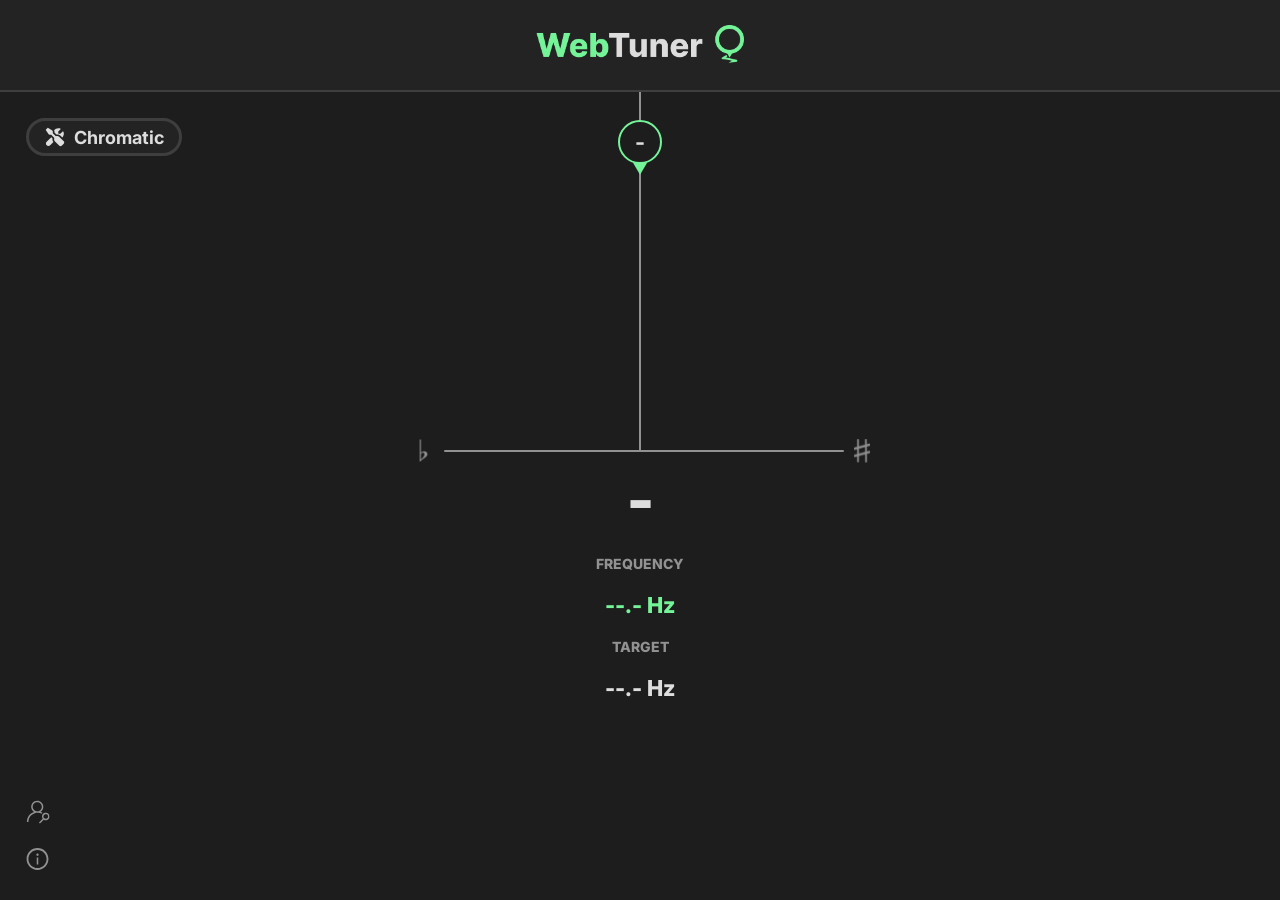
<file: index.html>
<!DOCTYPE html>
<html lang="en">
<head>
    <meta charset="UTF-8">
    <meta name="viewport" content="width=device-width, initial-scale=1.0">
    <title>WebTuner</title>
    <link rel="preconnect" href="https://fonts.googleapis.com">
    <link rel="preconnect" href="https://fonts.gstatic.com" crossorigin>
    <link href="https://fonts.googleapis.com/css2?family=Inter:ital,opsz,wght@0,14..32,100..900;1,14..32,100..900&display=swap" rel="stylesheet">
    <link rel="icon" type="image/png" href="assets/img/icon.png">
    <link rel="stylesheet" href="assets/style/style.css">
    <script>
        sessionStorage.setItem("selectedTuning", "chromaticNotes");
    </script>
    <script src="js/tunings.js"></script>
    <script src="js/app.js" type="module"></script>
</head>
<body>
    <header>
        <a href="index.html">
            <img src="assets/img/Logo.png" alt="WebTuner" height="40" id="header-logo">
        </a>
    </header>

    <div class="tuner-container">
        <div class="axis-line">
            <div class="vertical-axis-container">
                <div class="vertical-axis-line"></div>
            </div>
            <div class="horizontal-axis-container">
                <img id="flat-note-icon" src="assets/img/flat note.svg" alt="">
                <div class="horizontal-axis-line"></div>
                <img id="sharp-note-icon" src="assets/img/sharp note.svg" alt="">
            </div>
        </div>
        
        <span id="tuner-note-label">-</span>

        <div style="display: flex; flex-direction: column; gap: 20px; padding-top: 10px;">
            <div class="tuner-content">
                <span class="tuner-content-text">FREQUENCY</span>
                <span id="frequency-label">--.- Hz</span>
            </div>

            <div class="tuner-content">
                <span class="tuner-content-text">TARGET</span>
                <span id="target-frequency-label" style="color: #dddddd;">--.- Hz</span>
            </div>
        </div>
        
    </div>

    <div class="cent-container">
        <div class="cent-canvas">
            <canvas id="cent-trail"></canvas>
            <div class="cent-coin">
                <span id="cent-label" class="cent">-</span>
                <span class="cent-arrow">▼</span>
            </div>
        </div>
    </div>

    <main>
        <div class="content-header">
            <button id="tuner-type-btn" onclick="window.location.href='services.html'">
                <svg xmlns="http://www.w3.org/2000/svg" width="22" height="22" viewBox="0 0 640 640">
                    <path d="M0 0h640v640H0z" fill="none" />
                    <path fill="currentColor" d="M102.8 57.3c5.4-5.4 13.8-6.2 20.2-2l118.9 79.2c8.9 5.9 14.2 15.9 14.2 26.6v49.6l90.8 90.8c33.3-15 73.9-8.9 101.2 18.5l126.1 126.1c18.7 18.7 18.7 49.1 0 67.9l-60.1 60.1c-18.7 18.7-49.1 18.7-67.9 0L320.1 448c-27.4-27.4-33.5-67.9-18.5-101.2L210.8 256h-49.6c-10.7 0-20.7-5.3-26.6-14.2L55.4 122.9c-4.2-6.3-3.4-14.8 2-20.2zm145 303.5c-6.3 36.9 2.3 75.9 26.2 107.2l-94.9 95c-28.1 28.1-73.7 28.1-101.8 0s-28.1-73.7 0-101.8l135.4-135.5l35.2 35.1zM416.1 64c20.1 0 39.4 3.7 57.1 10.5c10 3.8 11.8 16.5 4.3 24.1l-56.7 56.7c-3 3-4.7 7.1-4.7 11.3V208c0 8.8 7.2 16 16 16h41.4c4.2 0 8.3-1.7 11.3-4.7l56.7-56.7c7.6-7.5 20.3-5.7 24.1 4.3c6.8 17.7 10.5 37 10.5 57.1c0 43.2-17.2 82.3-45 111.1L482 286c-33.1-33-78.5-45.7-121.1-38.4l-56.8-56.8v-29.7l-.2-5c-.8-12.4-4.4-24.3-10.5-34.9c29.4-35 73.4-57.2 122.7-57.3z" />
                </svg>
                <span id="tuner-type-label">Chromatic</span>
            </button>
        </div>

        <div class="main-content">
        </div>

        <div class="corner-nav">

            <!-- Contact SVG -->
            <a href="contact.html">
                <svg class="corner-nav-icon" width="33" height="33" viewBox="0 0 33 33" fill="none" xmlns="http://www.w3.org/2000/svg">
                    <g clip-path="url(#clip0_5_156)">
                        <path d="M23.2343 17.9472C22.7003 18.4042 22.2452 18.9119 21.8692 19.4704C20.9973 19.0475 20.091 18.7399 19.1501 18.5474C18.2092 18.3549 17.2492 18.2617 16.27 18.2678C15.1451 18.2867 14.0747 18.4454 13.0588 18.7438C12.0429 19.0423 11.0913 19.4542 10.2042 19.9797C9.31713 20.5051 8.52561 21.1383 7.82968 21.8793C7.13374 22.6203 6.52765 23.438 6.0114 24.3322C5.49515 25.2265 5.11562 26.1965 4.87281 27.2425C4.62999 28.2884 4.50747 29.3635 4.50526 30.4679L2.50555 30.5016C2.4799 28.981 2.67915 27.5139 3.1033 26.1002C3.52744 24.6866 4.15149 23.3895 4.97545 22.2088C5.79941 21.028 6.78726 19.9904 7.93901 19.0958C9.09076 18.2013 10.4022 17.5072 11.8732 17.0136C11.3045 16.6481 10.7973 16.2243 10.3516 15.7422C9.90587 15.2601 9.52196 14.7352 9.19985 14.1676C8.87773 13.6001 8.62799 13 8.45064 12.3675C8.27328 11.735 8.1789 11.0802 8.16748 10.4033C8.14886 9.29924 8.33969 8.25942 8.73996 7.28378C9.14024 6.30815 9.69885 5.45486 10.4158 4.72391C11.1327 3.99297 11.9719 3.40582 12.9333 2.96247C13.8947 2.51911 14.9274 2.28812 16.0315 2.26951C17.1355 2.25089 18.1753 2.44172 19.1509 2.84199C20.1266 3.24226 20.9799 3.80087 21.7108 4.51782C22.4417 5.23476 23.0289 6.07394 23.4722 7.03535C23.9156 7.99676 24.1466 9.02947 24.1652 10.1335C24.1766 10.8105 24.1044 11.468 23.9484 12.1062C23.7925 12.7443 23.5684 13.3575 23.2762 13.9459C22.984 14.5342 22.6128 15.0718 22.1626 15.5586C21.7125 16.0455 21.2146 16.4862 20.6691 16.8809C21.1194 17.0192 21.5544 17.1733 21.974 17.3433C22.3935 17.5134 22.8137 17.7146 23.2343 17.9472ZM10.1672 10.3695C10.1812 11.2027 10.3506 11.976 10.6751 12.6894C10.9997 13.4028 11.4374 14.0309 11.9883 14.5738C12.5392 15.1167 13.1819 15.5382 13.9162 15.8384C14.6505 16.1385 15.4343 16.2816 16.2675 16.2675C17.0903 16.2536 17.8636 16.0843 18.5874 15.7596C19.3112 15.4348 19.9393 14.9971 20.4718 14.4464C21.0042 13.8956 21.4257 13.253 21.7363 12.5185C22.0469 11.784 22.19 11.0002 22.1655 10.1672C22.1516 9.3444 21.9823 8.57111 21.6576 7.84731C21.3328 7.12352 20.8951 6.49539 20.3443 5.96294C19.7936 5.43048 19.1458 5.00905 18.4009 4.69865C17.656 4.38825 16.8774 4.24511 16.0652 4.26922C15.232 4.28327 14.4587 4.45258 13.7453 4.77716C13.0319 5.10173 12.4038 5.53947 11.8609 6.09037C11.318 6.64126 10.8966 7.28909 10.5966 8.03383C10.2966 8.77858 10.1535 9.55715 10.1672 10.3695ZM27.3306 18.0656C28.018 18.054 28.6712 18.1732 29.2901 18.4233C29.909 18.6733 30.4462 19.0236 30.9018 19.4744C31.3574 19.9251 31.7256 20.4502 32.0066 21.0497C32.2876 21.6492 32.434 22.2979 32.4457 22.9957C32.4573 23.6831 32.338 24.331 32.0878 24.9395C31.8377 25.548 31.4873 26.0852 31.0367 26.5512C30.5862 27.0172 30.0559 27.3856 29.4458 27.6563C28.8357 27.9271 28.187 28.0734 27.4998 28.0954C26.4895 28.1125 25.563 27.8468 24.7203 27.2984L20.2354 31.9372C20.0408 32.1384 19.8082 32.2413 19.5374 32.2459C19.2666 32.2505 19.0306 32.1555 18.8293 31.9609C18.6281 31.7664 18.5252 31.5337 18.5207 31.2629C18.5161 30.9921 18.6111 30.7561 18.8056 30.5549L23.2906 25.9161C22.7141 25.0924 22.4173 24.1754 22.4003 23.1651C22.3887 22.4777 22.508 21.8298 22.7582 21.2213C23.0084 20.6128 23.3588 20.0756 23.8093 19.6096C24.2598 19.1436 24.785 18.7753 25.3846 18.5047C25.9843 18.2342 26.633 18.0878 27.3306 18.0656ZM27.4661 26.0957C27.8827 26.0887 28.2719 26.004 28.6338 25.8416C28.9957 25.6792 29.3098 25.4604 29.576 25.185C29.8422 24.9097 30.0555 24.5831 30.2158 24.2053C30.3761 23.8276 30.4529 23.4356 30.446 23.0294C30.439 22.6128 30.3543 22.2236 30.1919 21.8617C30.0296 21.4998 29.8055 21.1858 29.5197 20.9197C29.2339 20.6537 28.9126 20.4403 28.5557 20.2797C28.1987 20.119 27.8016 20.0475 27.3644 20.0653C26.9478 20.0724 26.5585 20.1571 26.1966 20.3194C25.8347 20.4818 25.5207 20.7059 25.2547 20.9917C24.9886 21.2774 24.7753 21.5988 24.6146 21.9557C24.4539 22.3126 24.3824 22.7045 24.4 23.1314C24.407 23.548 24.4917 23.9372 24.6541 24.2991C24.8165 24.661 25.0354 24.9751 25.3107 25.2413C25.5861 25.5075 25.9126 25.7208 26.2904 25.8811C26.6682 26.0415 27.06 26.113 27.4661 26.0957Z" fill="currentColor"/>
                    </g>
                    <defs>
                        <clipPath id="clip0_5_156">
                        <rect width="32" height="32" fill="white" transform="translate(0 0.539551) rotate(-0.96609)"/>
                        </clipPath>
                    </defs>
                </svg>

                <span class="corner-nav-title">Contact</span> <!-- Hidden -->
            </a>

            <!-- About SVG -->
            <a href="about.html">
                <svg class="corner-nav-icon" width="32" height="32" viewBox="0 0 32 32" fill="none" xmlns="http://www.w3.org/2000/svg">
                    <g clip-path="url(#clip0_5_160)">
                        <path d="M16 2C8.26875 2 2 8.26875 2 16C2 23.7313 8.26875 30 16 30C23.7313 30 30 23.7313 30 16C30 8.26875 23.7313 2 16 2ZM16 27.625C9.58125 27.625 4.375 22.4188 4.375 16C4.375 9.58125 9.58125 4.375 16 4.375C22.4188 4.375 27.625 9.58125 27.625 16C27.625 22.4188 22.4188 27.625 16 27.625Z" fill="currentColor"/>
                        <path d="M14.5 10.5C14.5 10.8978 14.658 11.2794 14.9393 11.5607C15.2206 11.842 15.6022 12 16 12C16.3978 12 16.7794 11.842 17.0607 11.5607C17.342 11.2794 17.5 10.8978 17.5 10.5C17.5 10.1022 17.342 9.72064 17.0607 9.43934C16.7794 9.15804 16.3978 9 16 9C15.6022 9 15.2206 9.15804 14.9393 9.43934C14.658 9.72064 14.5 10.1022 14.5 10.5ZM16.75 14H15.25C15.1125 14 15 14.1125 15 14.25V22.75C15 22.8875 15.1125 23 15.25 23H16.75C16.8875 23 17 22.8875 17 22.75V14.25C17 14.1125 16.8875 14 16.75 14Z" fill="currentColor"/>
                    </g>
                    <defs>
                        <clipPath id="clip0_5_160">
                        <rect width="32" height="32" fill="white"/>
                        </clipPath>
                    </defs>
                </svg>

                <span class="corner-nav-title">About</span> <!-- Hidden -->
            </a>
        </div>
    </main>
</body>
</html>
</file>
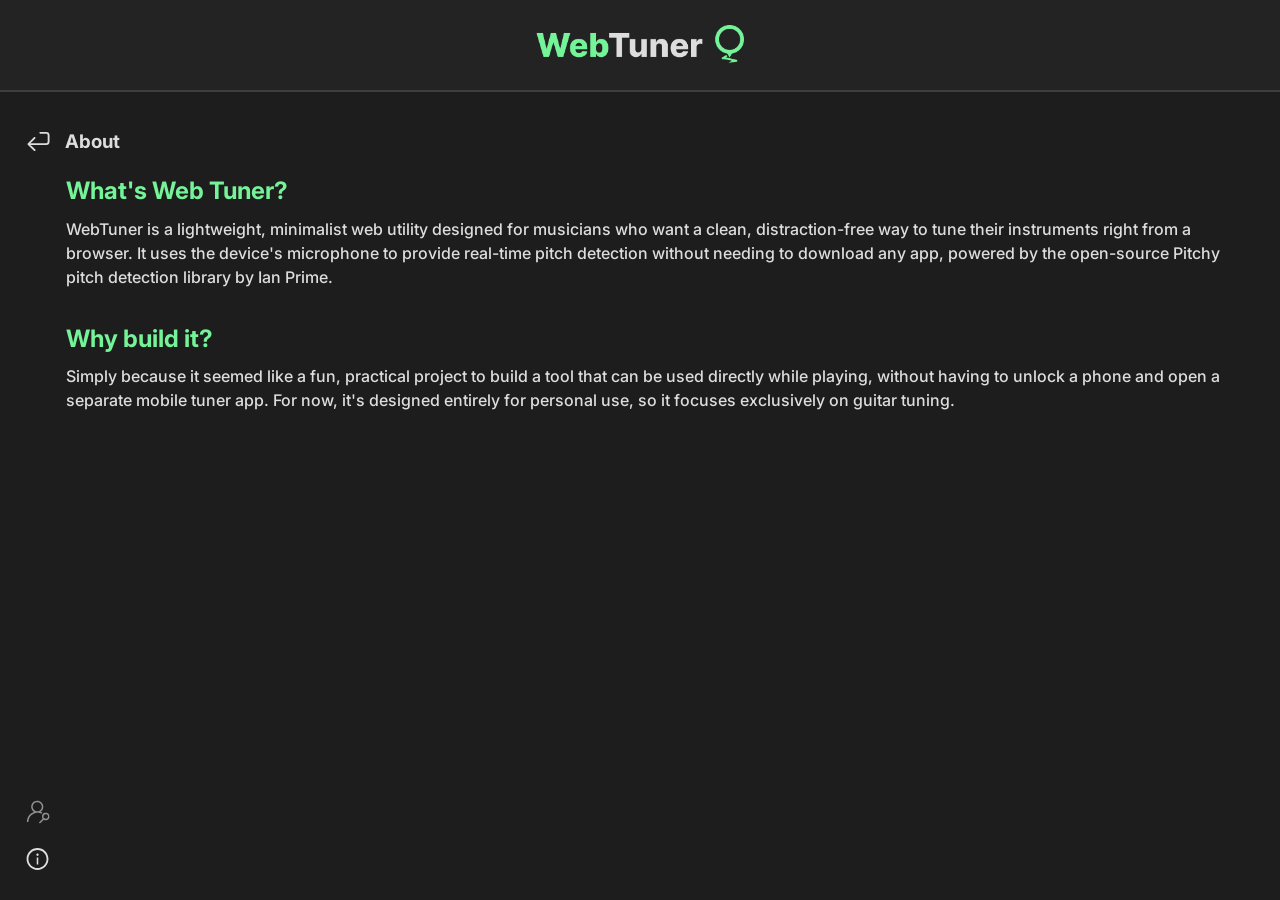
<file: about.html>
<!DOCTYPE html>
<html lang="en">
<head>
    <meta charset="UTF-8">
    <meta name="viewport" content="width=device-width, initial-scale=1.0">
    <title>WebTuner - About</title>
    <link rel="preconnect" href="https://fonts.googleapis.com">
    <link rel="preconnect" href="https://fonts.gstatic.com" crossorigin>
    <link href="https://fonts.googleapis.com/css2?family=Inter:ital,opsz,wght@0,14..32,100..900;1,14..32,100..900&display=swap" rel="stylesheet">
    <link rel="icon" type="image/png" href="assets/img/icon.png">
    <link rel="stylesheet" href="assets/style/style.css">
</head>
<body>
    <header>
        <a href="index.html">
            <img src="assets/img/Logo.png" alt="WebTuner" height="40" id="header-logo">
        </a>
    </header>

    <main>
        <div class="content-header">
            <a href="#" onclick="history.back(); return false;" class="back-btn">
                <img src="assets/img/return.svg" alt="Return" height="25">
            </a>
            <h3 class="content-title">About</h3>
        </div>

        <div class="main-content">
            <h2>What's Web Tuner?</h2>
            <p>WebTuner is a lightweight, minimalist web utility designed for musicians who want a clean, distraction-free way to tune their instruments right from a browser. It uses the device's microphone to provide real-time pitch detection without needing to download any app, powered by the open-source Pitchy pitch detection library by Ian Prime.</p>
            <br>
            <h2>Why build it?</h2>
            <p>Simply because it seemed like a fun, practical project to build a tool that can be used directly while playing, without having to unlock a phone and open a separate mobile tuner app. For now, it's designed entirely for personal use, so it focuses exclusively on guitar tuning.</p>
        </div>
        
        <div class="corner-nav">

            <!-- Contact SVG -->
            <a href="contact.html">
                <svg class="corner-nav-icon" width="33" height="33" viewBox="0 0 33 33" fill="none" xmlns="http://www.w3.org/2000/svg">
                    <g clip-path="url(#clip0_5_156)">
                        <path d="M23.2343 17.9472C22.7003 18.4042 22.2452 18.9119 21.8692 19.4704C20.9973 19.0475 20.091 18.7399 19.1501 18.5474C18.2092 18.3549 17.2492 18.2617 16.27 18.2678C15.1451 18.2867 14.0747 18.4454 13.0588 18.7438C12.0429 19.0423 11.0913 19.4542 10.2042 19.9797C9.31713 20.5051 8.52561 21.1383 7.82968 21.8793C7.13374 22.6203 6.52765 23.438 6.0114 24.3322C5.49515 25.2265 5.11562 26.1965 4.87281 27.2425C4.62999 28.2884 4.50747 29.3635 4.50526 30.4679L2.50555 30.5016C2.4799 28.981 2.67915 27.5139 3.1033 26.1002C3.52744 24.6866 4.15149 23.3895 4.97545 22.2088C5.79941 21.028 6.78726 19.9904 7.93901 19.0958C9.09076 18.2013 10.4022 17.5072 11.8732 17.0136C11.3045 16.6481 10.7973 16.2243 10.3516 15.7422C9.90587 15.2601 9.52196 14.7352 9.19985 14.1676C8.87773 13.6001 8.62799 13 8.45064 12.3675C8.27328 11.735 8.1789 11.0802 8.16748 10.4033C8.14886 9.29924 8.33969 8.25942 8.73996 7.28378C9.14024 6.30815 9.69885 5.45486 10.4158 4.72391C11.1327 3.99297 11.9719 3.40582 12.9333 2.96247C13.8947 2.51911 14.9274 2.28812 16.0315 2.26951C17.1355 2.25089 18.1753 2.44172 19.1509 2.84199C20.1266 3.24226 20.9799 3.80087 21.7108 4.51782C22.4417 5.23476 23.0289 6.07394 23.4722 7.03535C23.9156 7.99676 24.1466 9.02947 24.1652 10.1335C24.1766 10.8105 24.1044 11.468 23.9484 12.1062C23.7925 12.7443 23.5684 13.3575 23.2762 13.9459C22.984 14.5342 22.6128 15.0718 22.1626 15.5586C21.7125 16.0455 21.2146 16.4862 20.6691 16.8809C21.1194 17.0192 21.5544 17.1733 21.974 17.3433C22.3935 17.5134 22.8137 17.7146 23.2343 17.9472ZM10.1672 10.3695C10.1812 11.2027 10.3506 11.976 10.6751 12.6894C10.9997 13.4028 11.4374 14.0309 11.9883 14.5738C12.5392 15.1167 13.1819 15.5382 13.9162 15.8384C14.6505 16.1385 15.4343 16.2816 16.2675 16.2675C17.0903 16.2536 17.8636 16.0843 18.5874 15.7596C19.3112 15.4348 19.9393 14.9971 20.4718 14.4464C21.0042 13.8956 21.4257 13.253 21.7363 12.5185C22.0469 11.784 22.19 11.0002 22.1655 10.1672C22.1516 9.3444 21.9823 8.57111 21.6576 7.84731C21.3328 7.12352 20.8951 6.49539 20.3443 5.96294C19.7936 5.43048 19.1458 5.00905 18.4009 4.69865C17.656 4.38825 16.8774 4.24511 16.0652 4.26922C15.232 4.28327 14.4587 4.45258 13.7453 4.77716C13.0319 5.10173 12.4038 5.53947 11.8609 6.09037C11.318 6.64126 10.8966 7.28909 10.5966 8.03383C10.2966 8.77858 10.1535 9.55715 10.1672 10.3695ZM27.3306 18.0656C28.018 18.054 28.6712 18.1732 29.2901 18.4233C29.909 18.6733 30.4462 19.0236 30.9018 19.4744C31.3574 19.9251 31.7256 20.4502 32.0066 21.0497C32.2876 21.6492 32.434 22.2979 32.4457 22.9957C32.4573 23.6831 32.338 24.331 32.0878 24.9395C31.8377 25.548 31.4873 26.0852 31.0367 26.5512C30.5862 27.0172 30.0559 27.3856 29.4458 27.6563C28.8357 27.9271 28.187 28.0734 27.4998 28.0954C26.4895 28.1125 25.563 27.8468 24.7203 27.2984L20.2354 31.9372C20.0408 32.1384 19.8082 32.2413 19.5374 32.2459C19.2666 32.2505 19.0306 32.1555 18.8293 31.9609C18.6281 31.7664 18.5252 31.5337 18.5207 31.2629C18.5161 30.9921 18.6111 30.7561 18.8056 30.5549L23.2906 25.9161C22.7141 25.0924 22.4173 24.1754 22.4003 23.1651C22.3887 22.4777 22.508 21.8298 22.7582 21.2213C23.0084 20.6128 23.3588 20.0756 23.8093 19.6096C24.2598 19.1436 24.785 18.7753 25.3846 18.5047C25.9843 18.2342 26.633 18.0878 27.3306 18.0656ZM27.4661 26.0957C27.8827 26.0887 28.2719 26.004 28.6338 25.8416C28.9957 25.6792 29.3098 25.4604 29.576 25.185C29.8422 24.9097 30.0555 24.5831 30.2158 24.2053C30.3761 23.8276 30.4529 23.4356 30.446 23.0294C30.439 22.6128 30.3543 22.2236 30.1919 21.8617C30.0296 21.4998 29.8055 21.1858 29.5197 20.9197C29.2339 20.6537 28.9126 20.4403 28.5557 20.2797C28.1987 20.119 27.8016 20.0475 27.3644 20.0653C26.9478 20.0724 26.5585 20.1571 26.1966 20.3194C25.8347 20.4818 25.5207 20.7059 25.2547 20.9917C24.9886 21.2774 24.7753 21.5988 24.6146 21.9557C24.4539 22.3126 24.3824 22.7045 24.4 23.1314C24.407 23.548 24.4917 23.9372 24.6541 24.2991C24.8165 24.661 25.0354 24.9751 25.3107 25.2413C25.5861 25.5075 25.9126 25.7208 26.2904 25.8811C26.6682 26.0415 27.06 26.113 27.4661 26.0957Z" fill="currentColor"/>
                    </g>
                    <defs>
                        <clipPath id="clip0_5_156">
                        <rect width="32" height="32" fill="white" transform="translate(0 0.539551) rotate(-0.96609)"/>
                        </clipPath>
                    </defs>
                </svg>

                <span class="corner-nav-title">Contact</span> <!-- Hidden -->
            </a>

            <!-- About SVG -->
            <a href="about.html">
                <svg class="corner-nav-icon corner-nav-active" width="32" height="32" viewBox="0 0 32 32" fill="none" xmlns="http://www.w3.org/2000/svg">
                    <g clip-path="url(#clip0_5_160)">
                        <path d="M16 2C8.26875 2 2 8.26875 2 16C2 23.7313 8.26875 30 16 30C23.7313 30 30 23.7313 30 16C30 8.26875 23.7313 2 16 2ZM16 27.625C9.58125 27.625 4.375 22.4188 4.375 16C4.375 9.58125 9.58125 4.375 16 4.375C22.4188 4.375 27.625 9.58125 27.625 16C27.625 22.4188 22.4188 27.625 16 27.625Z" fill="currentColor"/>
                        <path d="M14.5 10.5C14.5 10.8978 14.658 11.2794 14.9393 11.5607C15.2206 11.842 15.6022 12 16 12C16.3978 12 16.7794 11.842 17.0607 11.5607C17.342 11.2794 17.5 10.8978 17.5 10.5C17.5 10.1022 17.342 9.72064 17.0607 9.43934C16.7794 9.15804 16.3978 9 16 9C15.6022 9 15.2206 9.15804 14.9393 9.43934C14.658 9.72064 14.5 10.1022 14.5 10.5ZM16.75 14H15.25C15.1125 14 15 14.1125 15 14.25V22.75C15 22.8875 15.1125 23 15.25 23H16.75C16.8875 23 17 22.8875 17 22.75V14.25C17 14.1125 16.8875 14 16.75 14Z" fill="currentColor"/>
                    </g>
                    <defs>
                        <clipPath id="clip0_5_160">
                        <rect width="32" height="32" fill="white"/>
                        </clipPath>
                    </defs>
                </svg>

                <span class="corner-nav-title corner-nav-active">About</span> <!-- Hidden -->
            </a>
        </div>
    </main>
</body>
</html>
</file>
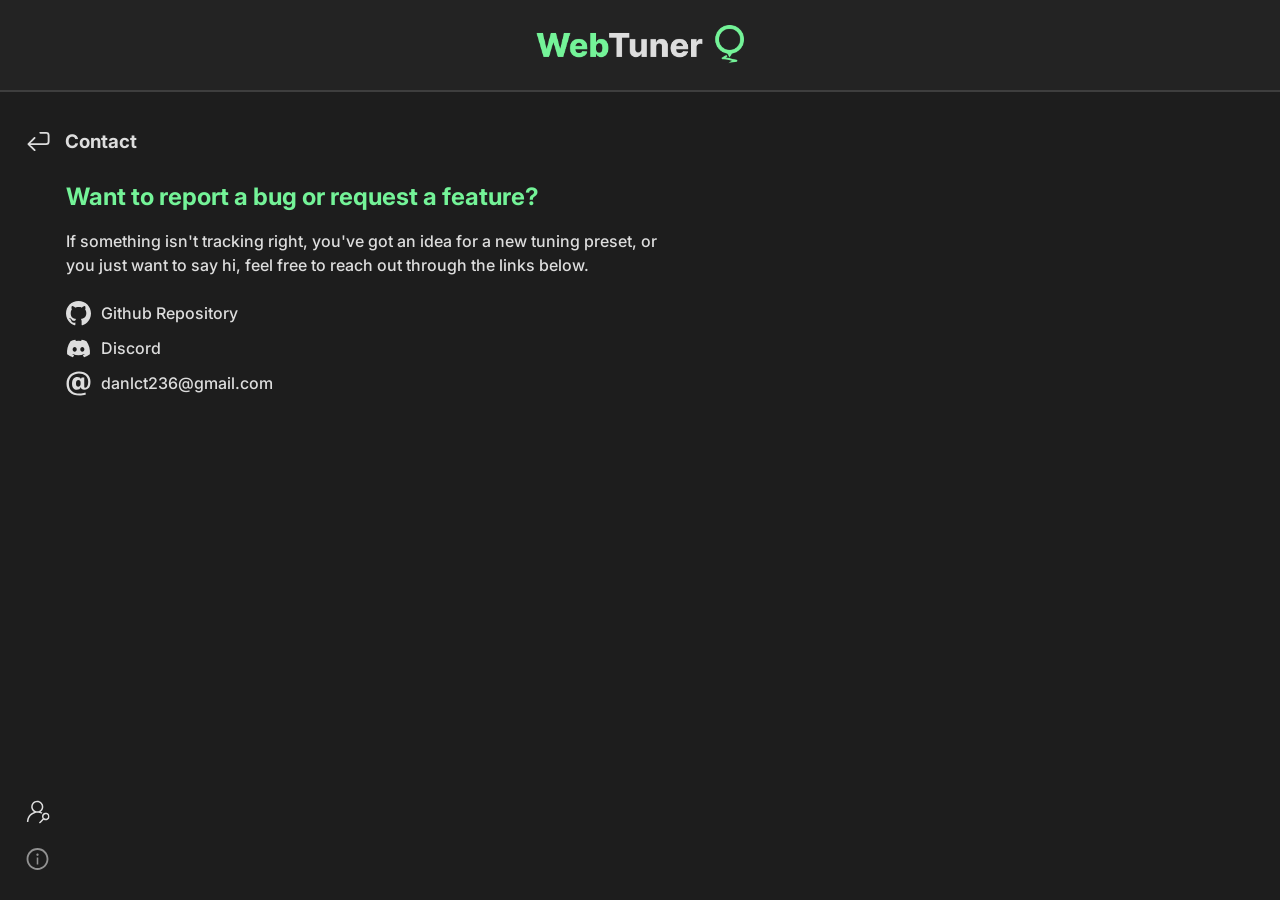
<file: contact.html>
<!DOCTYPE html>
<html lang="en">
<head>
    <meta charset="UTF-8">
    <meta name="viewport" content="width=device-width, initial-scale=1.0">
    <title>WebTuner - Contact</title>
    <link rel="preconnect" href="https://fonts.googleapis.com">
    <link rel="preconnect" href="https://fonts.gstatic.com" crossorigin>
    <link href="https://fonts.googleapis.com/css2?family=Inter:ital,opsz,wght@0,14..32,100..900;1,14..32,100..900&display=swap" rel="stylesheet">
    <link rel="icon" type="image/png" href="assets/img/icon.png">
    <link rel="stylesheet" href="assets/style/style.css">
</head>
<body>
    <header>
        <a href="index.html">
            <img src="assets/img/Logo.png" alt="WebTuner" height="40" id="header-logo">
        </a>
    </header>

    <main>
        <div class="content-header">
            <a href="#" onclick="history.back(); return false;" class="back-btn">
                <img src="assets/img/return.svg" alt="Return" height="25">
            </a>
            <h3 class="content-title">Contact</h3>
        </div>

        <div class="main-content">
            <h2 style="line-height: 1;">Want to report a bug or request a feature?</h2>
            <p id="contact-text">If something isn't tracking right, you've got an idea for a new tuning preset, or you just want to say hi, feel free to reach out through the links below.</p>
            <br>

            <div class="link-container">
                <!-- Github Link -->
                <div class="link">
                    <a href="https://github.com/sanatorion/WebTuner" target="_blank">
                        <svg class="link-icon" xmlns="http://www.w3.org/2000/svg" width="1em" height="1em" viewBox="0 0 64 64">
                            <path d="M0 0h64v64H0z" fill="none" />
                            <path fill="currentColor" d="M32 0C14 0 0 14 0 32c0 21 19 30 22 30c2 0 2-1 2-2v-5c-7 2-10-2-11-5c0 0 0-1-2-3c-1-1-5-3-1-3c3 0 5 4 5 4c3 4 7 3 9 2c0-2 2-4 2-4c-8-1-14-4-14-15q0-6 3-9s-2-4 0-9c0 0 5 0 9 4c3-2 13-2 16 0c4-4 9-4 9-4c2 7 0 9 0 9q3 3 3 9c0 11-7 14-14 15c1 1 2 3 2 6v8c0 1 0 2 2 2c3 0 22-9 22-30C64 14 50 0 32 0" />
                        </svg>
                        
                        <span class="link-title">Github Repository</span>
                    </a>
                </div>

                <!-- Discord Link-->
                <div class="link">
                    <a href="https://discord.gg/J6QEnBvJbK" target="_blank">
                        <svg class="link-icon" xmlns="http://www.w3.org/2000/svg" width="1.25em" height="1em" viewBox="0 0 640 512">
                            <path d="M0 0h640v512H0z" fill="none" />
                            <path fill="currentColor" d="M524.531 69.836a1.5 1.5 0 0 0-.764-.7A485 485 0 0 0 404.081 32.03a1.82 1.82 0 0 0-1.923.91a338 338 0 0 0-14.9 30.6a447.9 447.9 0 0 0-134.426 0a310 310 0 0 0-15.135-30.6a1.89 1.89 0 0 0-1.924-.91a483.7 483.7 0 0 0-119.688 37.107a1.7 1.7 0 0 0-.788.676C39.068 183.651 18.186 294.69 28.43 404.354a2.02 2.02 0 0 0 .765 1.375a487.7 487.7 0 0 0 146.825 74.189a1.9 1.9 0 0 0 2.063-.676A348 348 0 0 0 208.12 430.4a1.86 1.86 0 0 0-1.019-2.588a321 321 0 0 1-45.868-21.853a1.885 1.885 0 0 1-.185-3.126a251 251 0 0 0 9.109-7.137a1.82 1.82 0 0 1 1.9-.256c96.229 43.917 200.41 43.917 295.5 0a1.81 1.81 0 0 1 1.924.233a235 235 0 0 0 9.132 7.16a1.884 1.884 0 0 1-.162 3.126a301.4 301.4 0 0 1-45.89 21.83a1.875 1.875 0 0 0-1 2.611a391 391 0 0 0 30.014 48.815a1.86 1.86 0 0 0 2.063.7A486 486 0 0 0 610.7 405.729a1.88 1.88 0 0 0 .765-1.352c12.264-126.783-20.532-236.912-86.934-334.541M222.491 337.58c-28.972 0-52.844-26.587-52.844-59.239s23.409-59.241 52.844-59.241c29.665 0 53.306 26.82 52.843 59.239c0 32.654-23.41 59.241-52.843 59.241m195.38 0c-28.971 0-52.843-26.587-52.843-59.239s23.409-59.241 52.843-59.241c29.667 0 53.307 26.82 52.844 59.239c0 32.654-23.177 59.241-52.844 59.241" />
                        </svg>

                        <span class="link-title">Discord</span>
                    </a>
                </div>

                <!-- Email Link-->
                <div class="link">
                    <!-- may or may not work idk why yet im too lazy check but probaby OS settings related -->
                    <a href="mailto:your.danlctz236@gmail.com" target="_blank">
                        <svg class="link-icon" xmlns="http://www.w3.org/2000/svg" width="1em" height="1em" viewBox="0 0 20 20">
                            <path d="M0 0h20v20H0z" fill="none" />
                            <path fill="currentColor" d="M14.608 12.172c0 .84.239 1.175.864 1.175c1.393 0 2.28-1.775 2.28-4.727c0-4.512-3.288-6.672-7.393-6.672c-4.223 0-8.064 2.832-8.064 8.184c0 5.112 3.36 7.896 8.52 7.896c1.752 0 2.928-.192 4.727-.792l.386 1.607c-1.776.577-3.674.744-5.137.744c-6.768 0-10.393-3.72-10.393-9.456c0-5.784 4.201-9.72 9.985-9.72c6.024 0 9.215 3.6 9.215 8.016c0 3.744-1.175 6.6-4.871 6.6c-1.681 0-2.784-.672-2.928-2.161c-.432 1.656-1.584 2.161-3.145 2.161c-2.088 0-3.84-1.609-3.84-4.848c0-3.264 1.537-5.28 4.297-5.28c1.464 0 2.376.576 2.782 1.488l.697-1.272h2.016v7.057zm-2.951-3.168c0-1.319-.985-1.872-1.801-1.872c-.888 0-1.871.719-1.871 2.832c0 1.68.744 2.616 1.871 2.616c.792 0 1.801-.504 1.801-1.896z" />
                        </svg>
                        
                        <span class="link-title">danlct236@gmail.com</span>
                    </a>
                </div>
            </div>

        </div>
        
        <div class="corner-nav">

            <!-- Contact SVG -->
            <a href="contact.html">
                <svg class="corner-nav-icon corner-nav-active" width="33" height="33" viewBox="0 0 33 33" fill="none" xmlns="http://www.w3.org/2000/svg">
                    <g clip-path="url(#clip0_5_156)">
                        <path d="M23.2343 17.9472C22.7003 18.4042 22.2452 18.9119 21.8692 19.4704C20.9973 19.0475 20.091 18.7399 19.1501 18.5474C18.2092 18.3549 17.2492 18.2617 16.27 18.2678C15.1451 18.2867 14.0747 18.4454 13.0588 18.7438C12.0429 19.0423 11.0913 19.4542 10.2042 19.9797C9.31713 20.5051 8.52561 21.1383 7.82968 21.8793C7.13374 22.6203 6.52765 23.438 6.0114 24.3322C5.49515 25.2265 5.11562 26.1965 4.87281 27.2425C4.62999 28.2884 4.50747 29.3635 4.50526 30.4679L2.50555 30.5016C2.4799 28.981 2.67915 27.5139 3.1033 26.1002C3.52744 24.6866 4.15149 23.3895 4.97545 22.2088C5.79941 21.028 6.78726 19.9904 7.93901 19.0958C9.09076 18.2013 10.4022 17.5072 11.8732 17.0136C11.3045 16.6481 10.7973 16.2243 10.3516 15.7422C9.90587 15.2601 9.52196 14.7352 9.19985 14.1676C8.87773 13.6001 8.62799 13 8.45064 12.3675C8.27328 11.735 8.1789 11.0802 8.16748 10.4033C8.14886 9.29924 8.33969 8.25942 8.73996 7.28378C9.14024 6.30815 9.69885 5.45486 10.4158 4.72391C11.1327 3.99297 11.9719 3.40582 12.9333 2.96247C13.8947 2.51911 14.9274 2.28812 16.0315 2.26951C17.1355 2.25089 18.1753 2.44172 19.1509 2.84199C20.1266 3.24226 20.9799 3.80087 21.7108 4.51782C22.4417 5.23476 23.0289 6.07394 23.4722 7.03535C23.9156 7.99676 24.1466 9.02947 24.1652 10.1335C24.1766 10.8105 24.1044 11.468 23.9484 12.1062C23.7925 12.7443 23.5684 13.3575 23.2762 13.9459C22.984 14.5342 22.6128 15.0718 22.1626 15.5586C21.7125 16.0455 21.2146 16.4862 20.6691 16.8809C21.1194 17.0192 21.5544 17.1733 21.974 17.3433C22.3935 17.5134 22.8137 17.7146 23.2343 17.9472ZM10.1672 10.3695C10.1812 11.2027 10.3506 11.976 10.6751 12.6894C10.9997 13.4028 11.4374 14.0309 11.9883 14.5738C12.5392 15.1167 13.1819 15.5382 13.9162 15.8384C14.6505 16.1385 15.4343 16.2816 16.2675 16.2675C17.0903 16.2536 17.8636 16.0843 18.5874 15.7596C19.3112 15.4348 19.9393 14.9971 20.4718 14.4464C21.0042 13.8956 21.4257 13.253 21.7363 12.5185C22.0469 11.784 22.19 11.0002 22.1655 10.1672C22.1516 9.3444 21.9823 8.57111 21.6576 7.84731C21.3328 7.12352 20.8951 6.49539 20.3443 5.96294C19.7936 5.43048 19.1458 5.00905 18.4009 4.69865C17.656 4.38825 16.8774 4.24511 16.0652 4.26922C15.232 4.28327 14.4587 4.45258 13.7453 4.77716C13.0319 5.10173 12.4038 5.53947 11.8609 6.09037C11.318 6.64126 10.8966 7.28909 10.5966 8.03383C10.2966 8.77858 10.1535 9.55715 10.1672 10.3695ZM27.3306 18.0656C28.018 18.054 28.6712 18.1732 29.2901 18.4233C29.909 18.6733 30.4462 19.0236 30.9018 19.4744C31.3574 19.9251 31.7256 20.4502 32.0066 21.0497C32.2876 21.6492 32.434 22.2979 32.4457 22.9957C32.4573 23.6831 32.338 24.331 32.0878 24.9395C31.8377 25.548 31.4873 26.0852 31.0367 26.5512C30.5862 27.0172 30.0559 27.3856 29.4458 27.6563C28.8357 27.9271 28.187 28.0734 27.4998 28.0954C26.4895 28.1125 25.563 27.8468 24.7203 27.2984L20.2354 31.9372C20.0408 32.1384 19.8082 32.2413 19.5374 32.2459C19.2666 32.2505 19.0306 32.1555 18.8293 31.9609C18.6281 31.7664 18.5252 31.5337 18.5207 31.2629C18.5161 30.9921 18.6111 30.7561 18.8056 30.5549L23.2906 25.9161C22.7141 25.0924 22.4173 24.1754 22.4003 23.1651C22.3887 22.4777 22.508 21.8298 22.7582 21.2213C23.0084 20.6128 23.3588 20.0756 23.8093 19.6096C24.2598 19.1436 24.785 18.7753 25.3846 18.5047C25.9843 18.2342 26.633 18.0878 27.3306 18.0656ZM27.4661 26.0957C27.8827 26.0887 28.2719 26.004 28.6338 25.8416C28.9957 25.6792 29.3098 25.4604 29.576 25.185C29.8422 24.9097 30.0555 24.5831 30.2158 24.2053C30.3761 23.8276 30.4529 23.4356 30.446 23.0294C30.439 22.6128 30.3543 22.2236 30.1919 21.8617C30.0296 21.4998 29.8055 21.1858 29.5197 20.9197C29.2339 20.6537 28.9126 20.4403 28.5557 20.2797C28.1987 20.119 27.8016 20.0475 27.3644 20.0653C26.9478 20.0724 26.5585 20.1571 26.1966 20.3194C25.8347 20.4818 25.5207 20.7059 25.2547 20.9917C24.9886 21.2774 24.7753 21.5988 24.6146 21.9557C24.4539 22.3126 24.3824 22.7045 24.4 23.1314C24.407 23.548 24.4917 23.9372 24.6541 24.2991C24.8165 24.661 25.0354 24.9751 25.3107 25.2413C25.5861 25.5075 25.9126 25.7208 26.2904 25.8811C26.6682 26.0415 27.06 26.113 27.4661 26.0957Z" fill="currentColor"/>
                    </g>
                    <defs>
                        <clipPath id="clip0_5_156">
                            <rect width="32" height="32" fill="white" transform="translate(0 0.539551) rotate(-0.96609)"/>
                        </clipPath>
                    </defs>
                </svg>

                <span class="corner-nav-title corner-nav-active">Contact</span>  <!-- Hidden -->
            </a>

            <!-- About SVG -->
            <a href="about.html">
                <svg class="corner-nav-icon" width="32" height="32" viewBox="0 0 32 32" fill="none" xmlns="http://www.w3.org/2000/svg">
                    <g clip-path="url(#clip0_5_160)">
                        <path d="M16 2C8.26875 2 2 8.26875 2 16C2 23.7313 8.26875 30 16 30C23.7313 30 30 23.7313 30 16C30 8.26875 23.7313 2 16 2ZM16 27.625C9.58125 27.625 4.375 22.4188 4.375 16C4.375 9.58125 9.58125 4.375 16 4.375C22.4188 4.375 27.625 9.58125 27.625 16C27.625 22.4188 22.4188 27.625 16 27.625Z" fill="currentColor"/>
                        <path d="M14.5 10.5C14.5 10.8978 14.658 11.2794 14.9393 11.5607C15.2206 11.842 15.6022 12 16 12C16.3978 12 16.7794 11.842 17.0607 11.5607C17.342 11.2794 17.5 10.8978 17.5 10.5C17.5 10.1022 17.342 9.72064 17.0607 9.43934C16.7794 9.15804 16.3978 9 16 9C15.6022 9 15.2206 9.15804 14.9393 9.43934C14.658 9.72064 14.5 10.1022 14.5 10.5ZM16.75 14H15.25C15.1125 14 15 14.1125 15 14.25V22.75C15 22.8875 15.1125 23 15.25 23H16.75C16.8875 23 17 22.8875 17 22.75V14.25C17 14.1125 16.8875 14 16.75 14Z" fill="currentColor"/>
                    </g>
                    <defs>
                        <clipPath id="clip0_5_160">
                        <rect width="32" height="32" fill="white"/>
                        </clipPath>
                    </defs>
                </svg>

                <span class="corner-nav-title">About</span> <!-- Hidden -->
            </a>
        </div>
    </main>
</body>
</html>
</file>
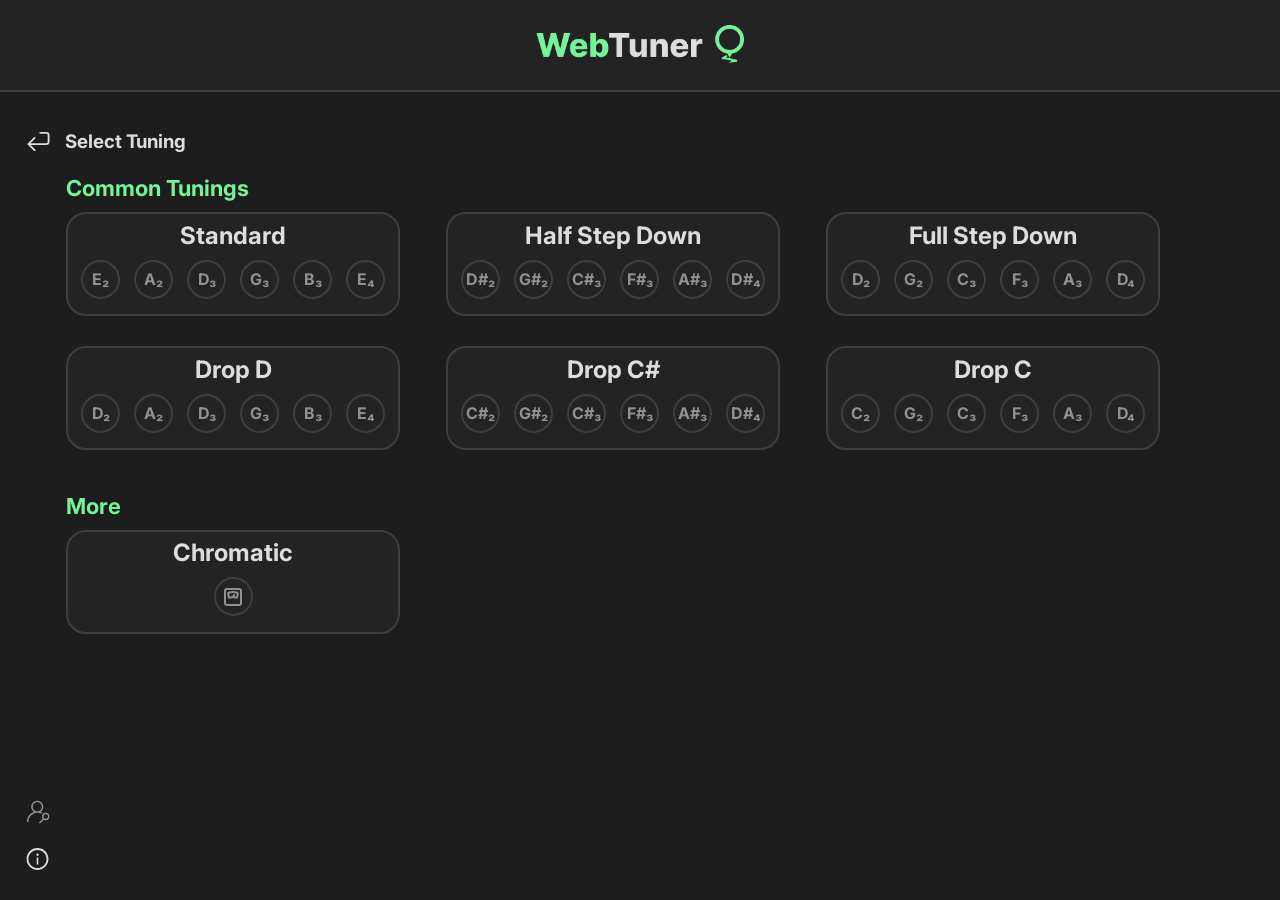
<file: services.html>
<!DOCTYPE html>
<html lang="en">
<head>
    <meta charset="UTF-8">
    <meta name="viewport" content="width=device-width, initial-scale=1.0">
    <title>WebTuner - Services</title>
    <link rel="preconnect" href="https://fonts.googleapis.com">
    <link rel="preconnect" href="https://fonts.gstatic.com" crossorigin>
    <link href="https://fonts.googleapis.com/css2?family=Inter:ital,opsz,wght@0,14..32,100..900;1,14..32,100..900&display=swap" rel="stylesheet">
    <link rel="icon" type="image/png" href="assets/img/icon.png">
    <link rel="stylesheet" href="assets/style/style.css">
    <script>
        function selectTuning(tuningKey) {
            sessionStorage.setItem("selectedTuning", tuningKey);
            window.location.href = "tuned.html"; // Adjust to 'tuned.html' if needed
        }
    </script>
</head>
<body>
    <header>
        <a href="index.html">
            <img src="assets/img/Logo.png" alt="WebTuner" height="40" id="header-logo">
        </a>
    </header>
    
    <main>
        <div class="content-header">
            <a href="#" onclick="history.back(); return false;" class="back-btn">
                <img src="assets/img/return.svg" alt="Return" height="25">
            </a>
            <h3 class="content-title">Select Tuning</h3>
        </div>

        <div class="main-content"">
            <h2 class="grid-section-title">Common Tunings</h2>
            <div class="cards-grid">
                <div class="card" onclick="selectTuning('standard')">
                    <h2 class="card-title" >Standard</h2>
                    <div class="card-note">
                        <span class="note-box card-note-box">E₂</span>
                        <span class="note-box card-note-box">A₂</span>
                        <span class="note-box card-note-box">D₃</span>
                        <span class="note-box card-note-box">G₃</span>
                        <span class="note-box card-note-box">B₃</span>
                        <span class="note-box card-note-box">E₄</span>
                    </div>
                </div>
                <div class="card" onclick="selectTuning('halfStepDown')">
                    <h2 class="card-title">Half Step Down</h2>
                    <div class="card-note">
                        <span class="note-box card-note-box">D#₂</span>
                        <span class="note-box card-note-box">G#₂</span>
                        <span class="note-box card-note-box">C#₃</span>
                        <span class="note-box card-note-box">F#₃</span>
                        <span class="note-box card-note-box">A#₃</span>
                        <span class="note-box card-note-box">D#₄</span>
                    </div>
                </div>
                <div class="card" onclick="selectTuning('fullStepDown')">
                    <h2 class="card-title">Full Step Down</h2>
                    <div class="card-note">
                        <span class="note-box card-note-box">D₂</span>
                        <span class="note-box card-note-box">G₂</span>
                        <span class="note-box card-note-box">C₃</span>
                        <span class="note-box card-note-box">F₃</span>
                        <span class="note-box card-note-box">A₃</span>
                        <span class="note-box card-note-box">D₄</span>
                    </div>
                </div>
                <div class="card" onclick="selectTuning('dropD')">
                    <h2 class="card-title">Drop D</h2>
                    <div class="card-note">
                        <span class="note-box card-note-box">D₂</span>
                        <span class="note-box card-note-box">A₂</span>
                        <span class="note-box card-note-box">D₃</span>
                        <span class="note-box card-note-box">G₃</span>
                        <span class="note-box card-note-box">B₃</span>
                        <span class="note-box card-note-box">E₄</span>
                    </div>
                </div>
                <div class="card" onclick="selectTuning('dropCSharp')">
                    <h2 class="card-title">Drop C#</h2>
                    <div class="card-note">
                        <span class="note-box card-note-box">C#₂</span>
                        <span class="note-box card-note-box">G#₂</span>
                        <span class="note-box card-note-box">C#₃</span>
                        <span class="note-box card-note-box">F#₃</span>
                        <span class="note-box card-note-box">A#₃</span>
                        <span class="note-box card-note-box">D#₄</span>
                    </div>
                </div>
                <div class="card" onclick="selectTuning('dropC')">
                    <h2 class="card-title">Drop C</h2>
                    <div class="card-note">
                        <span class="note-box card-note-box">C₂</span>
                        <span class="note-box card-note-box">G₂</span>
                        <span class="note-box card-note-box">C₃</span>
                        <span class="note-box card-note-box">F₃</span>
                        <span class="note-box card-note-box">A₃</span>
                        <span class="note-box card-note-box">D₄</span>
                    </div>
                </div>
            </div>
            <br> <br> <br> <br>
            <h2 class="grid-section-title">More</h2>
            <div class="cards-grid">
                <div class="card" onclick="window.location.href='index.html'">
                    <h2 class="card-title">Chromatic</h2>
                    <div class="card-note">
                        <span class="note-box card-note-box">
                            <svg xmlns="http://www.w3.org/2000/svg" width="24px" height="24px" viewBox="0 0 24 24">
                                <path d="M0 0h24v24H0z" fill="none" />
                                <path fill="none" stroke="currentColor" stroke-linecap="round" stroke-linejoin="round" stroke-width="2" d="M12 12c1.33 0 2.659.442 3.401.738a.538.538 0 0 0 .727-.38l.722-3.609c.089-.442-.131-.885-.556-1.036A13 13 0 0 0 12 7c-1.939 0-3.46.418-4.294.713c-.425.15-.645.594-.556 1.036l.722 3.61a.538.538 0 0 0 .727.38C9.341 12.441 10.671 12 12 12m0 0l1-2M6 20h12a2 2 0 0 0 2-2V6a2 2 0 0 0-2-2H6a2 2 0 0 0-2 2v12a2 2 0 0 0 2 2" />
                            </svg>
                        </span>
                    </div>
                </div>
            </div>
        </div>
        
        <div class="corner-nav">

            <!-- Contact SVG -->
            <a href="contact.html">
                <svg class="corner-nav-icon" width="33" height="33" viewBox="0 0 33 33" fill="none" xmlns="http://www.w3.org/2000/svg">
                    <g clip-path="url(#clip0_5_156)">
                        <path d="M23.2343 17.9472C22.7003 18.4042 22.2452 18.9119 21.8692 19.4704C20.9973 19.0475 20.091 18.7399 19.1501 18.5474C18.2092 18.3549 17.2492 18.2617 16.27 18.2678C15.1451 18.2867 14.0747 18.4454 13.0588 18.7438C12.0429 19.0423 11.0913 19.4542 10.2042 19.9797C9.31713 20.5051 8.52561 21.1383 7.82968 21.8793C7.13374 22.6203 6.52765 23.438 6.0114 24.3322C5.49515 25.2265 5.11562 26.1965 4.87281 27.2425C4.62999 28.2884 4.50747 29.3635 4.50526 30.4679L2.50555 30.5016C2.4799 28.981 2.67915 27.5139 3.1033 26.1002C3.52744 24.6866 4.15149 23.3895 4.97545 22.2088C5.79941 21.028 6.78726 19.9904 7.93901 19.0958C9.09076 18.2013 10.4022 17.5072 11.8732 17.0136C11.3045 16.6481 10.7973 16.2243 10.3516 15.7422C9.90587 15.2601 9.52196 14.7352 9.19985 14.1676C8.87773 13.6001 8.62799 13 8.45064 12.3675C8.27328 11.735 8.1789 11.0802 8.16748 10.4033C8.14886 9.29924 8.33969 8.25942 8.73996 7.28378C9.14024 6.30815 9.69885 5.45486 10.4158 4.72391C11.1327 3.99297 11.9719 3.40582 12.9333 2.96247C13.8947 2.51911 14.9274 2.28812 16.0315 2.26951C17.1355 2.25089 18.1753 2.44172 19.1509 2.84199C20.1266 3.24226 20.9799 3.80087 21.7108 4.51782C22.4417 5.23476 23.0289 6.07394 23.4722 7.03535C23.9156 7.99676 24.1466 9.02947 24.1652 10.1335C24.1766 10.8105 24.1044 11.468 23.9484 12.1062C23.7925 12.7443 23.5684 13.3575 23.2762 13.9459C22.984 14.5342 22.6128 15.0718 22.1626 15.5586C21.7125 16.0455 21.2146 16.4862 20.6691 16.8809C21.1194 17.0192 21.5544 17.1733 21.974 17.3433C22.3935 17.5134 22.8137 17.7146 23.2343 17.9472ZM10.1672 10.3695C10.1812 11.2027 10.3506 11.976 10.6751 12.6894C10.9997 13.4028 11.4374 14.0309 11.9883 14.5738C12.5392 15.1167 13.1819 15.5382 13.9162 15.8384C14.6505 16.1385 15.4343 16.2816 16.2675 16.2675C17.0903 16.2536 17.8636 16.0843 18.5874 15.7596C19.3112 15.4348 19.9393 14.9971 20.4718 14.4464C21.0042 13.8956 21.4257 13.253 21.7363 12.5185C22.0469 11.784 22.19 11.0002 22.1655 10.1672C22.1516 9.3444 21.9823 8.57111 21.6576 7.84731C21.3328 7.12352 20.8951 6.49539 20.3443 5.96294C19.7936 5.43048 19.1458 5.00905 18.4009 4.69865C17.656 4.38825 16.8774 4.24511 16.0652 4.26922C15.232 4.28327 14.4587 4.45258 13.7453 4.77716C13.0319 5.10173 12.4038 5.53947 11.8609 6.09037C11.318 6.64126 10.8966 7.28909 10.5966 8.03383C10.2966 8.77858 10.1535 9.55715 10.1672 10.3695ZM27.3306 18.0656C28.018 18.054 28.6712 18.1732 29.2901 18.4233C29.909 18.6733 30.4462 19.0236 30.9018 19.4744C31.3574 19.9251 31.7256 20.4502 32.0066 21.0497C32.2876 21.6492 32.434 22.2979 32.4457 22.9957C32.4573 23.6831 32.338 24.331 32.0878 24.9395C31.8377 25.548 31.4873 26.0852 31.0367 26.5512C30.5862 27.0172 30.0559 27.3856 29.4458 27.6563C28.8357 27.9271 28.187 28.0734 27.4998 28.0954C26.4895 28.1125 25.563 27.8468 24.7203 27.2984L20.2354 31.9372C20.0408 32.1384 19.8082 32.2413 19.5374 32.2459C19.2666 32.2505 19.0306 32.1555 18.8293 31.9609C18.6281 31.7664 18.5252 31.5337 18.5207 31.2629C18.5161 30.9921 18.6111 30.7561 18.8056 30.5549L23.2906 25.9161C22.7141 25.0924 22.4173 24.1754 22.4003 23.1651C22.3887 22.4777 22.508 21.8298 22.7582 21.2213C23.0084 20.6128 23.3588 20.0756 23.8093 19.6096C24.2598 19.1436 24.785 18.7753 25.3846 18.5047C25.9843 18.2342 26.633 18.0878 27.3306 18.0656ZM27.4661 26.0957C27.8827 26.0887 28.2719 26.004 28.6338 25.8416C28.9957 25.6792 29.3098 25.4604 29.576 25.185C29.8422 24.9097 30.0555 24.5831 30.2158 24.2053C30.3761 23.8276 30.4529 23.4356 30.446 23.0294C30.439 22.6128 30.3543 22.2236 30.1919 21.8617C30.0296 21.4998 29.8055 21.1858 29.5197 20.9197C29.2339 20.6537 28.9126 20.4403 28.5557 20.2797C28.1987 20.119 27.8016 20.0475 27.3644 20.0653C26.9478 20.0724 26.5585 20.1571 26.1966 20.3194C25.8347 20.4818 25.5207 20.7059 25.2547 20.9917C24.9886 21.2774 24.7753 21.5988 24.6146 21.9557C24.4539 22.3126 24.3824 22.7045 24.4 23.1314C24.407 23.548 24.4917 23.9372 24.6541 24.2991C24.8165 24.661 25.0354 24.9751 25.3107 25.2413C25.5861 25.5075 25.9126 25.7208 26.2904 25.8811C26.6682 26.0415 27.06 26.113 27.4661 26.0957Z" fill="currentColor"/>
                    </g>
                    <defs>
                        <clipPath id="clip0_5_156">
                        <rect width="32" height="32" fill="white" transform="translate(0 0.539551) rotate(-0.96609)"/>
                        </clipPath>
                    </defs>
                </svg>

                <span class="corner-nav-title">Contact</span> <!-- Hidden -->
            </a>

            <!-- About SVG -->
            <a href="about.html">
                <svg class="corner-nav-icon corner-nav-active" width="32" height="32" viewBox="0 0 32 32" fill="none" xmlns="http://www.w3.org/2000/svg">
                    <g clip-path="url(#clip0_5_160)">
                        <path d="M16 2C8.26875 2 2 8.26875 2 16C2 23.7313 8.26875 30 16 30C23.7313 30 30 23.7313 30 16C30 8.26875 23.7313 2 16 2ZM16 27.625C9.58125 27.625 4.375 22.4188 4.375 16C4.375 9.58125 9.58125 4.375 16 4.375C22.4188 4.375 27.625 9.58125 27.625 16C27.625 22.4188 22.4188 27.625 16 27.625Z" fill="currentColor"/>
                        <path d="M14.5 10.5C14.5 10.8978 14.658 11.2794 14.9393 11.5607C15.2206 11.842 15.6022 12 16 12C16.3978 12 16.7794 11.842 17.0607 11.5607C17.342 11.2794 17.5 10.8978 17.5 10.5C17.5 10.1022 17.342 9.72064 17.0607 9.43934C16.7794 9.15804 16.3978 9 16 9C15.6022 9 15.2206 9.15804 14.9393 9.43934C14.658 9.72064 14.5 10.1022 14.5 10.5ZM16.75 14H15.25C15.1125 14 15 14.1125 15 14.25V22.75C15 22.8875 15.1125 23 15.25 23H16.75C16.8875 23 17 22.8875 17 22.75V14.25C17 14.1125 16.8875 14 16.75 14Z" fill="currentColor"/>
                    </g>
                    <defs>
                        <clipPath id="clip0_5_160">
                        <rect width="32" height="32" fill="white"/>
                        </clipPath>
                    </defs>
                </svg>

                <span class="corner-nav-title corner-nav-active">About</span> <!-- Hidden -->
            </a>
        </div>
    </main>
</body>
</html>
</file>
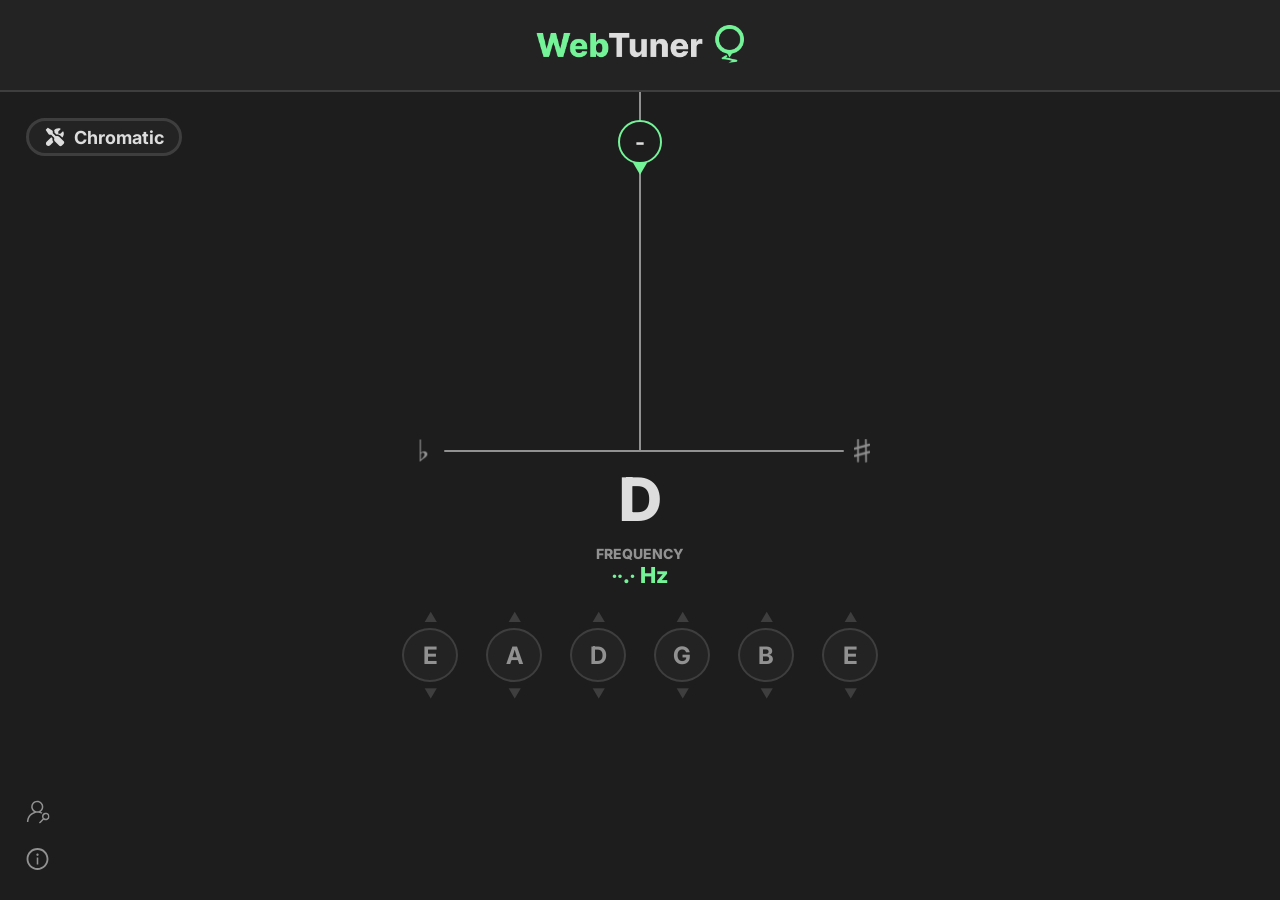
<file: tuned.html>
<!DOCTYPE html>
<html lang="en">
<head>
    <meta charset="UTF-8">
    <meta name="viewport" content="width=device-width, initial-scale=1.0">
    <title>WebTuner</title>
    <link rel="icon" type="image/png" href="assets/img/icon.png">
    <link rel="stylesheet" href="assets/style/style.css">
    <link rel="preconnect" href="https://fonts.googleapis.com">
    <link rel="preconnect" href="https://fonts.gstatic.com" crossorigin>
    <link href="https://fonts.googleapis.com/css2?family=Inter:ital,opsz,wght@0,14..32,100..900;1,14..32,100..900&display=swap" rel="stylesheet">
    <script src="js/tunings.js"></script>
    <script src="js/app.js" type="module"></script>
</head>
<body>
    <header>
        <a href="index.html">
            <img src="assets/img/Logo.png" alt="WebTuner" height="40" id="header-logo">
        </a>
    </header>

    <div class="tuner-container">
        <div class="axis-line">
            <div class="vertical-axis-container">
                <div class="vertical-axis-line"></div>
            </div>
            <div class="horizontal-axis-container">
                <img id="flat-note-icon" src="assets/img/flat note.svg" alt="">
                <div class="horizontal-axis-line"></div>
                <img id="sharp-note-icon" src="assets/img/sharp note.svg" alt="">
            </div>
        </div>
        
        <div class="cent-container">
            <div class="cent-canvas">
                <canvas id="cent-trail"></canvas>
                <div class="cent-coin">
                    <span id="cent-label" class="cent">-</span>
                    <span class="cent-arrow">▼</span>
                </div>
            </div>
        </div>

        <span id="tuner-note-label">D</span>

        <div class="tuner-content">
            <div class="tuned-freq-container">
                <span class="tuner-content-text">FREQUENCY</span>
                <span id="frequency-label">∙∙.∙ Hz</span>
            </div>

            <div class="note-box-container">
                <div class="note">
                    <button class="arrow-btn">▲</button>
                    <input class="note-box" type="text" maxlength="3" value="E">
                    <button class="arrow-btn">▼</button>
                </div>
                <div class="note">
                    <button class="arrow-btn">▲</button>
                    <input class="note-box" type="text" maxlength="3" value="A">
                    <button class="arrow-btn">▼</button>
                </div>
                <div class="note">
                    <button class="arrow-btn">▲</button>
                    <input class="note-box" type="text" maxlength="3" value="D">
                    <button class="arrow-btn">▼</button>
                </div>
                <div class="note">
                    <button class="arrow-btn">▲</button>
                    <input class="note-box" type="text" maxlength="3" value="G">
                    <button class="arrow-btn">▼</button>
                </div>
                <div class="note">
                    <button class="arrow-btn">▲</button>
                    <input class="note-box" type="text" maxlength="3" value="B">
                    <button class="arrow-btn">▼</button>
                </div>
                <div class="note">
                    <button class="arrow-btn">▲</button>
                    <input class="note-box" type="text" maxlength="3" value="E">
                    <button class="arrow-btn">▼</button>
                </div>
            </div>
        </div>
    </div>

    <main>
        <div class="content-header-tuned">
            <button id="tuner-type-btn" onclick="window.location.href='services.html'">
                <svg xmlns="http://www.w3.org/2000/svg" width="22" height="22" viewBox="0 0 640 640">
                    <path d="M0 0h640v640H0z" fill="none" />
                    <path fill="currentColor" d="M102.8 57.3c5.4-5.4 13.8-6.2 20.2-2l118.9 79.2c8.9 5.9 14.2 15.9 14.2 26.6v49.6l90.8 90.8c33.3-15 73.9-8.9 101.2 18.5l126.1 126.1c18.7 18.7 18.7 49.1 0 67.9l-60.1 60.1c-18.7 18.7-49.1 18.7-67.9 0L320.1 448c-27.4-27.4-33.5-67.9-18.5-101.2L210.8 256h-49.6c-10.7 0-20.7-5.3-26.6-14.2L55.4 122.9c-4.2-6.3-3.4-14.8 2-20.2zm145 303.5c-6.3 36.9 2.3 75.9 26.2 107.2l-94.9 95c-28.1 28.1-73.7 28.1-101.8 0s-28.1-73.7 0-101.8l135.4-135.5l35.2 35.1zM416.1 64c20.1 0 39.4 3.7 57.1 10.5c10 3.8 11.8 16.5 4.3 24.1l-56.7 56.7c-3 3-4.7 7.1-4.7 11.3V208c0 8.8 7.2 16 16 16h41.4c4.2 0 8.3-1.7 11.3-4.7l56.7-56.7c7.6-7.5 20.3-5.7 24.1 4.3c6.8 17.7 10.5 37 10.5 57.1c0 43.2-17.2 82.3-45 111.1L482 286c-33.1-33-78.5-45.7-121.1-38.4l-56.8-56.8v-29.7l-.2-5c-.8-12.4-4.4-24.3-10.5-34.9c29.4-35 73.4-57.2 122.7-57.3z" />
                </svg>
                <span id="tuner-type-label">Chromatic</span>
            </button>

            <br>
            <br>
            <br>

            <!--Unused auto toggle-->
            <!-- <label class="toggle-container">
                <span class="toggle-label">Auto</span>
                <input type="checkbox" name="auto-toggle" id="auto-toggle" checked>
                <span class="toggle-slider"></span>
            </label> -->


        </div>

        <div class="main-content">
        </div>
        <div class="corner-nav">

            <!-- Contact SVG -->
            <a href="contact.html">
                <svg class="corner-nav-icon" width="33" height="33" viewBox="0 0 33 33" fill="none" xmlns="http://www.w3.org/2000/svg">
                    <g clip-path="url(#clip0_5_156)">
                        <path d="M23.2343 17.9472C22.7003 18.4042 22.2452 18.9119 21.8692 19.4704C20.9973 19.0475 20.091 18.7399 19.1501 18.5474C18.2092 18.3549 17.2492 18.2617 16.27 18.2678C15.1451 18.2867 14.0747 18.4454 13.0588 18.7438C12.0429 19.0423 11.0913 19.4542 10.2042 19.9797C9.31713 20.5051 8.52561 21.1383 7.82968 21.8793C7.13374 22.6203 6.52765 23.438 6.0114 24.3322C5.49515 25.2265 5.11562 26.1965 4.87281 27.2425C4.62999 28.2884 4.50747 29.3635 4.50526 30.4679L2.50555 30.5016C2.4799 28.981 2.67915 27.5139 3.1033 26.1002C3.52744 24.6866 4.15149 23.3895 4.97545 22.2088C5.79941 21.028 6.78726 19.9904 7.93901 19.0958C9.09076 18.2013 10.4022 17.5072 11.8732 17.0136C11.3045 16.6481 10.7973 16.2243 10.3516 15.7422C9.90587 15.2601 9.52196 14.7352 9.19985 14.1676C8.87773 13.6001 8.62799 13 8.45064 12.3675C8.27328 11.735 8.1789 11.0802 8.16748 10.4033C8.14886 9.29924 8.33969 8.25942 8.73996 7.28378C9.14024 6.30815 9.69885 5.45486 10.4158 4.72391C11.1327 3.99297 11.9719 3.40582 12.9333 2.96247C13.8947 2.51911 14.9274 2.28812 16.0315 2.26951C17.1355 2.25089 18.1753 2.44172 19.1509 2.84199C20.1266 3.24226 20.9799 3.80087 21.7108 4.51782C22.4417 5.23476 23.0289 6.07394 23.4722 7.03535C23.9156 7.99676 24.1466 9.02947 24.1652 10.1335C24.1766 10.8105 24.1044 11.468 23.9484 12.1062C23.7925 12.7443 23.5684 13.3575 23.2762 13.9459C22.984 14.5342 22.6128 15.0718 22.1626 15.5586C21.7125 16.0455 21.2146 16.4862 20.6691 16.8809C21.1194 17.0192 21.5544 17.1733 21.974 17.3433C22.3935 17.5134 22.8137 17.7146 23.2343 17.9472ZM10.1672 10.3695C10.1812 11.2027 10.3506 11.976 10.6751 12.6894C10.9997 13.4028 11.4374 14.0309 11.9883 14.5738C12.5392 15.1167 13.1819 15.5382 13.9162 15.8384C14.6505 16.1385 15.4343 16.2816 16.2675 16.2675C17.0903 16.2536 17.8636 16.0843 18.5874 15.7596C19.3112 15.4348 19.9393 14.9971 20.4718 14.4464C21.0042 13.8956 21.4257 13.253 21.7363 12.5185C22.0469 11.784 22.19 11.0002 22.1655 10.1672C22.1516 9.3444 21.9823 8.57111 21.6576 7.84731C21.3328 7.12352 20.8951 6.49539 20.3443 5.96294C19.7936 5.43048 19.1458 5.00905 18.4009 4.69865C17.656 4.38825 16.8774 4.24511 16.0652 4.26922C15.232 4.28327 14.4587 4.45258 13.7453 4.77716C13.0319 5.10173 12.4038 5.53947 11.8609 6.09037C11.318 6.64126 10.8966 7.28909 10.5966 8.03383C10.2966 8.77858 10.1535 9.55715 10.1672 10.3695ZM27.3306 18.0656C28.018 18.054 28.6712 18.1732 29.2901 18.4233C29.909 18.6733 30.4462 19.0236 30.9018 19.4744C31.3574 19.9251 31.7256 20.4502 32.0066 21.0497C32.2876 21.6492 32.434 22.2979 32.4457 22.9957C32.4573 23.6831 32.338 24.331 32.0878 24.9395C31.8377 25.548 31.4873 26.0852 31.0367 26.5512C30.5862 27.0172 30.0559 27.3856 29.4458 27.6563C28.8357 27.9271 28.187 28.0734 27.4998 28.0954C26.4895 28.1125 25.563 27.8468 24.7203 27.2984L20.2354 31.9372C20.0408 32.1384 19.8082 32.2413 19.5374 32.2459C19.2666 32.2505 19.0306 32.1555 18.8293 31.9609C18.6281 31.7664 18.5252 31.5337 18.5207 31.2629C18.5161 30.9921 18.6111 30.7561 18.8056 30.5549L23.2906 25.9161C22.7141 25.0924 22.4173 24.1754 22.4003 23.1651C22.3887 22.4777 22.508 21.8298 22.7582 21.2213C23.0084 20.6128 23.3588 20.0756 23.8093 19.6096C24.2598 19.1436 24.785 18.7753 25.3846 18.5047C25.9843 18.2342 26.633 18.0878 27.3306 18.0656ZM27.4661 26.0957C27.8827 26.0887 28.2719 26.004 28.6338 25.8416C28.9957 25.6792 29.3098 25.4604 29.576 25.185C29.8422 24.9097 30.0555 24.5831 30.2158 24.2053C30.3761 23.8276 30.4529 23.4356 30.446 23.0294C30.439 22.6128 30.3543 22.2236 30.1919 21.8617C30.0296 21.4998 29.8055 21.1858 29.5197 20.9197C29.2339 20.6537 28.9126 20.4403 28.5557 20.2797C28.1987 20.119 27.8016 20.0475 27.3644 20.0653C26.9478 20.0724 26.5585 20.1571 26.1966 20.3194C25.8347 20.4818 25.5207 20.7059 25.2547 20.9917C24.9886 21.2774 24.7753 21.5988 24.6146 21.9557C24.4539 22.3126 24.3824 22.7045 24.4 23.1314C24.407 23.548 24.4917 23.9372 24.6541 24.2991C24.8165 24.661 25.0354 24.9751 25.3107 25.2413C25.5861 25.5075 25.9126 25.7208 26.2904 25.8811C26.6682 26.0415 27.06 26.113 27.4661 26.0957Z" fill="currentColor"/>
                    </g>
                    <defs>
                        <clipPath id="clip0_5_156">
                        <rect width="32" height="32" fill="white" transform="translate(0 0.539551) rotate(-0.96609)"/>
                        </clipPath>
                    </defs>
                </svg>

                <span class="corner-nav-title">Contact</span> <!-- Hidden -->
            </a>

            <!-- About SVG -->
            <a href="about.html">
                <svg class="corner-nav-icon" width="32" height="32" viewBox="0 0 32 32" fill="none" xmlns="http://www.w3.org/2000/svg">
                    <g clip-path="url(#clip0_5_160)">
                        <path d="M16 2C8.26875 2 2 8.26875 2 16C2 23.7313 8.26875 30 16 30C23.7313 30 30 23.7313 30 16C30 8.26875 23.7313 2 16 2ZM16 27.625C9.58125 27.625 4.375 22.4188 4.375 16C4.375 9.58125 9.58125 4.375 16 4.375C22.4188 4.375 27.625 9.58125 27.625 16C27.625 22.4188 22.4188 27.625 16 27.625Z" fill="currentColor"/>
                        <path d="M14.5 10.5C14.5 10.8978 14.658 11.2794 14.9393 11.5607C15.2206 11.842 15.6022 12 16 12C16.3978 12 16.7794 11.842 17.0607 11.5607C17.342 11.2794 17.5 10.8978 17.5 10.5C17.5 10.1022 17.342 9.72064 17.0607 9.43934C16.7794 9.15804 16.3978 9 16 9C15.6022 9 15.2206 9.15804 14.9393 9.43934C14.658 9.72064 14.5 10.1022 14.5 10.5ZM16.75 14H15.25C15.1125 14 15 14.1125 15 14.25V22.75C15 22.8875 15.1125 23 15.25 23H16.75C16.8875 23 17 22.8875 17 22.75V14.25C17 14.1125 16.8875 14 16.75 14Z" fill="currentColor"/>
                    </g>
                    <defs>
                        <clipPath id="clip0_5_160">
                        <rect width="32" height="32" fill="white"/>
                        </clipPath>
                    </defs>
                </svg>

                <span class="corner-nav-title">About</span> <!-- Hidden -->
            </a>
        </div>
    </main>
</body>
</html>
</file>
<file: assets/style/style.css>
*, *::before, *::after, input, button { 
    font-family: 'Inter'
}

body{
    margin: 0;
    background-color: #1d1d1d;
}

header{
    background-color: #232323;
    border-bottom: 2px solid #3e3e3e;
    padding: 25px;
}

main{
    margin: 26px;
    line-height: 0.5;
}

p, .link-title{
    line-height: 1.5;
    font-weight: 500;
}

button{
    display: flex;
    background-color: #232323;
    border: 3px solid #3e3e3e;
    border-radius: 50px;
    align-items: center;
    padding: 5px 15px;
    gap: 8px;
    transition: all 0.2s linear;
    cursor: pointer;
}

button:hover{
    border-color: #919191;
    transition: all 0.2s linear;
}

::selection {
    background-color: #74F398;
    color: #232323;
}

#tuner-type-label{
    color: #dddddd;
    font-size: 18px;
    font-weight: 700;
}

#header-logo{
    display: block;
    margin-left: auto;
    margin-right: auto;
}

.content-header{
    display: flex;
    gap: 14px;
    margin-top: 20px;
    align-items: center;
}

.content-header-tuned{
    margin-top: 20px;
    align-items: center;
}

.content-title, p, #tuner-type-btn{
    color:#dddddd
}

h2{
    color: #74F398
}

.main-content{
    margin-left: 40px;
}

.corner-nav{
    position: fixed;
    bottom: 25px;
    left: 25px;
    display: flex;
    flex-direction: column;
    gap: 15px;
}

.corner-nav-icon, .corner-nav-title{
    width: 25px;
    font-size: 12px;
    color: #919191;
    transition: all 0.2s linear;
}

.corner-nav-icon:hover{
    color: #dddddd;
    transition: all 0.2s linear;
}

/* Corner Navigation Titles are hidden by default. kinda distracting to keep it enabled, kept it here to have an option for now */
.corner-nav-title{
    display: none;
}

.corner-nav-active{
    color: #dddddd;
}

#contact-text{
    max-width: 60ch;
}

.link-container{
    display: flex;
    flex-direction: column;
    gap: 10px;
    width: 210px;
}

.link-icon{
    height: 25px;
    width: 25px;
}

a{
    display: flex;
    align-items: center;
    text-decoration: none;
    color: #dddddd;
    gap: 10px;

    transition: all 0.2s linear;
}

a:hover{
    color: #74F398;
    transition: all 0.2s linear;
}

.cent-container, .cent-canvas{
    position: absolute;
    width: 100%;
    display: flex;
    flex-direction: column;
    align-items: center;
    justify-content: top;
    padding-top: 14px;
    pointer-events: none;
}
.cent-canvas{
    position: relative;
    height: 36.2vh;
    width: 30vw;
    min-width: 400px;
}
.cent-coin{
    position: absolute;
    left: 50%;
    transform: translateX(-50%); 
    display: flex;
    flex-direction: column;
    align-items: center;
    transition: transform 0.05s ease-out; 
}
.cent{
    display: flex;
    justify-content: center;
    align-items: center;
    font-size: 22px;
    font-weight: 700;
    color: #dddddd;
    background-color: #1d1d1d;
    border: 2px solid;
    border-radius: 50%;
    border-color: #74F398;
    width: 40px;
    height: 40px;
}
.cent-arrow{
    margin-top: -6px;
    color: #74F398;
}
#cent-trail{
    position: absolute;
    top: 0;
    left: 0;
    width: 100%;
    height: 100%;
    pointer-events: none;
}

.tuner-container {
    position: absolute;
    width: 100%;
    display: flex;
    flex-direction: column;
    align-items: center;
    gap: 10px;
    pointer-events: none;
}
.tuner-container input, .tuner-container button{
    pointer-events: auto;
}
.axis-line{
    margin-left: auto;
    margin-right: auto;
    width: 35vw;
    min-width: 400px;
}
.horizontal-axis-line
{   
    width: 35vw;
    height: 2px;
    background-color: #919191;
    border-radius: 5px;
    min-width: 400px;
}
.horizontal-axis-container{
    display: flex;
    align-items: center;
    justify-content: center;
}
.vertical-axis-line{
    margin-left: auto;
    margin-right: auto;
    width: 2px;
    height: 40vh;
    background-color: #919191;
}
.vertical-axis-container{
    margin-bottom: -13px;
}

.horizontal-axis-container img{
    height: 24px;
    padding-left: 10px;
    padding-right: 10px;
}

#tuner-note-label{
    margin-top: -10px;
    color: #dddddd;
    font-size: 60px;
    font-weight: 800;
}

.tuner-content{
    display: flex;
    flex-direction: column;
    align-items: center;
    gap: 20px;
}

.tuner-content-text, #frequency-label, #target-frequency-label{
    color: #919191;
    font-size: 14px;
    font-weight: 800;
}

#frequency-label, #target-frequency-label{
    color: #74F398;
    font-size: 22px;
}

.tuned-freq-container{
    display: flex;
    flex-direction: column;
    align-items: center;
}

.note-box-container{
    display: flex;
    gap:28px;
}
.note{
    display: flex;
    flex-direction: column;
    align-items: center;
    justify-content: center;
    gap:3px
}
.note-box{
    width: 48px;
    height: 48px;
    border-radius: 50%;
    background-color: #232323;
    border: 2px solid;
    border-color: #3e3e3e;
    text-align: center;
    align-content: center;
    font-size: 24px;
    font-weight: 700;
    color: #919191;
    outline: none;
    transition: all 0.2s linear;
}

.note-box:hover, .note-box.active{
    border-color: #dddddd;
    color: #dddddd;
}

.arrow-btn{
    display: flex; /* 'none' to disable */
    background: none;
    border: none;
    width: 20px;
    padding:0px;
    align-items: center;
    justify-content: center;
    color: #3e3e3e;
}
.arrow-btn:hover{
    background: none;
    color: #dddddd;
}

.toggle-container{
    display: inline-flex;
    cursor: pointer;
    align-items: center;
    gap: 12px;
}
.toggle-container input{
    display: none;
}
.toggle-slider {
    position: relative;
    width: 40px;
    height: 12px;
    background-color: #74F398;
    border-radius: 20px;
    transition: background-color 0.2s ease;
}
.toggle-slider::before {
    content: "";
    position: absolute;
    top: -8px;
    left: -2px;
    width: 20px;
    height: 20px;
    background-color: #dddddd;
    border: 4px solid;
    border-color: #1d1d1d;
    border-radius: 50%;
    transition: transform 0.2s ease;
}
.toggle-container input:not(:checked) + .toggle-slider {
    background-color: #333333;
}
.toggle-container input:checked + .toggle-slider::before {
    transform: translateX(20px);
}
.toggle-label{
    color: #74F398;
    font-weight: 700;
    font-size: 18px;
    transition: all 0.2s linear;
}
.toggle-container:has(input:not(:checked)) .toggle-label {
   color: #dddddd;
   transition: all 0.2s linear;
}

.grid-section-title{
    font-size: 22px;
}

.cards-grid{
    display: grid;
    grid-template-columns: repeat(auto-fit, minmax(350px, 350px));
    justify-content: left;
    gap: 30px;
}
.card{
    display: flex;
    flex-direction: column;
    justify-content: center;
    align-items: center;
    gap: 18px;
    background-color: #232323;
    border: 2px solid;
    border-color: #3e3e3e;
    border-radius: 20px;
    width: 330px;
    height: 100px;
    transition: all 0.2s linear;
}
.card-title{
    color: #dddddd;
    margin: 0px;
}
.card-note{
    display: flex;
    flex-direction: row;
    align-items: center;
    justify-content: center;
    gap:14px
}
.card-note-box{
    font-size: 16px;
    width: 35px;
    height: 35px;
}
.card-note-box:hover{
    border-color: #3e3e3e;
    color: #919191;
}

.card:hover .card-note-box{
    color: #dddddd;
}
.card:hover{
    border-color: #919191;
}
</file>
